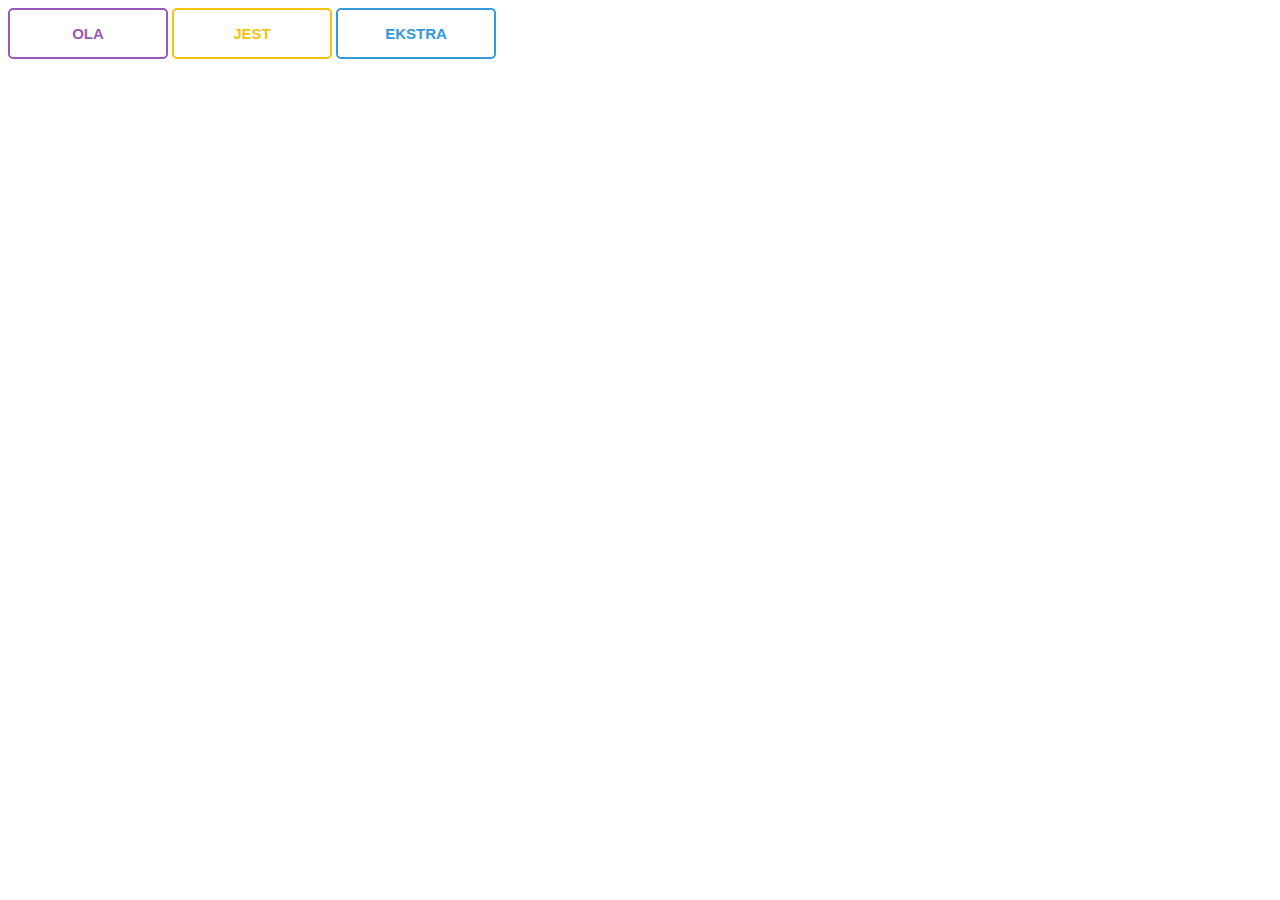
<file: Animated buttons/index.html>
<!DOCTYPE html>
	<html lang="en">
		<head>
			<link rel="stylesheet" type="text/css" href="style.css">
			<meta charset="UTF=8">
			<title></title>
		</head>
		<body>
			<button class="btn-purple">OLA</button>
			<button class="btn-yellow">JEST</button>
			<button class="btn-blue">EKSTRA</buton>
		</body>
	</html>
</file>
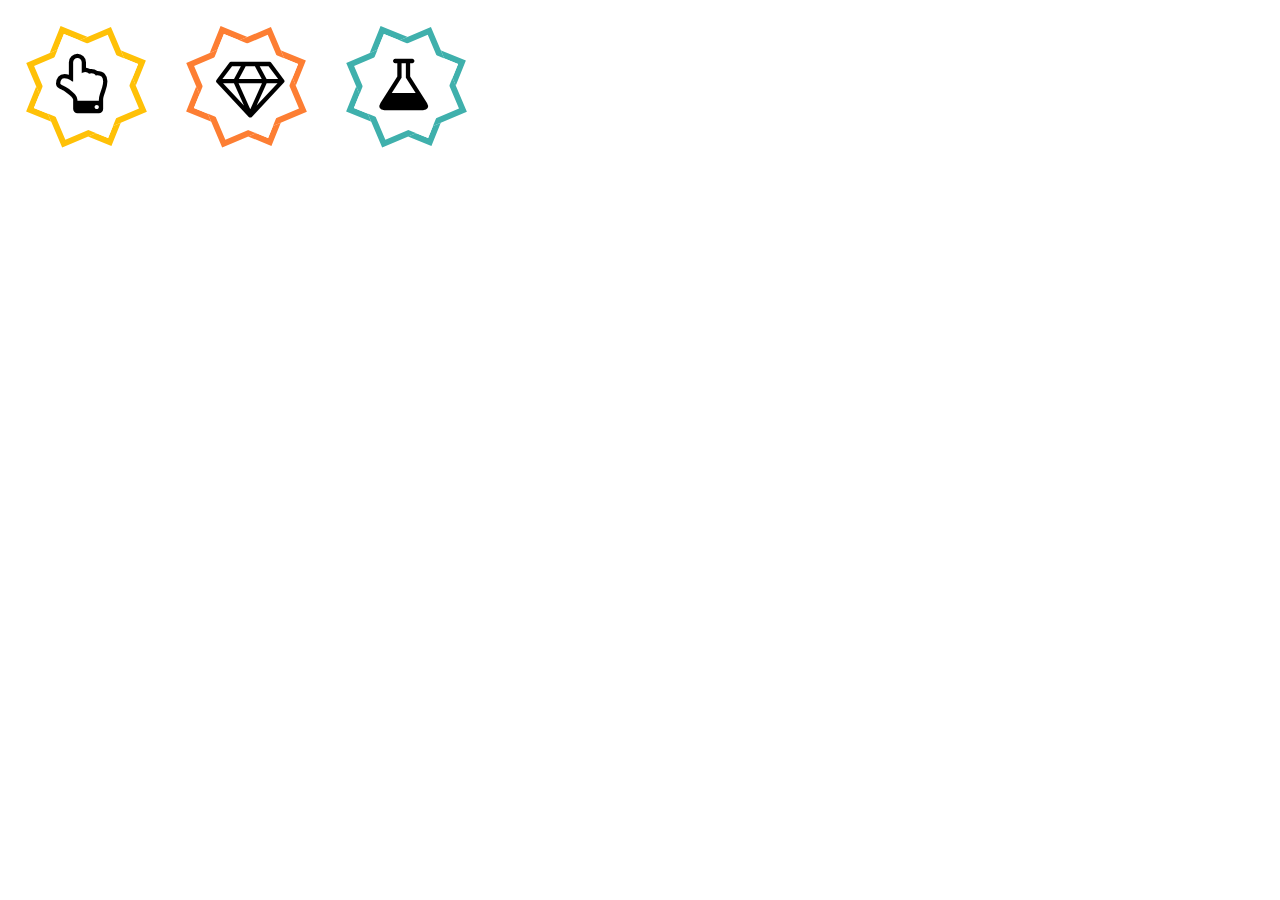
<file: Hover/index.html>
<!DOCTYPE html>
<html lang="en">
	<head>
		<link rel="stylesheet" href="https://cdnjs.cloudflare.com/ajax/libs/font-awesome/4.7.0/css/font-awesome.min.css">
		<link rel="stylesheet" type="text/css" href="style.css">
		<meta charset="UTF-8">
		
		<title></title>
	</head>
	<body>
		<div class="star8 gold">
			<i class="fa fa-hand-o-up"></i>
		</div>
		<div class="star8 orange">
			<i class="fa fa-diamond"></i>
		</div>
		<div class="star8 blue">
			<i class="fa fa-flask"></i>
		</div>
	</body>
</html>
</file>
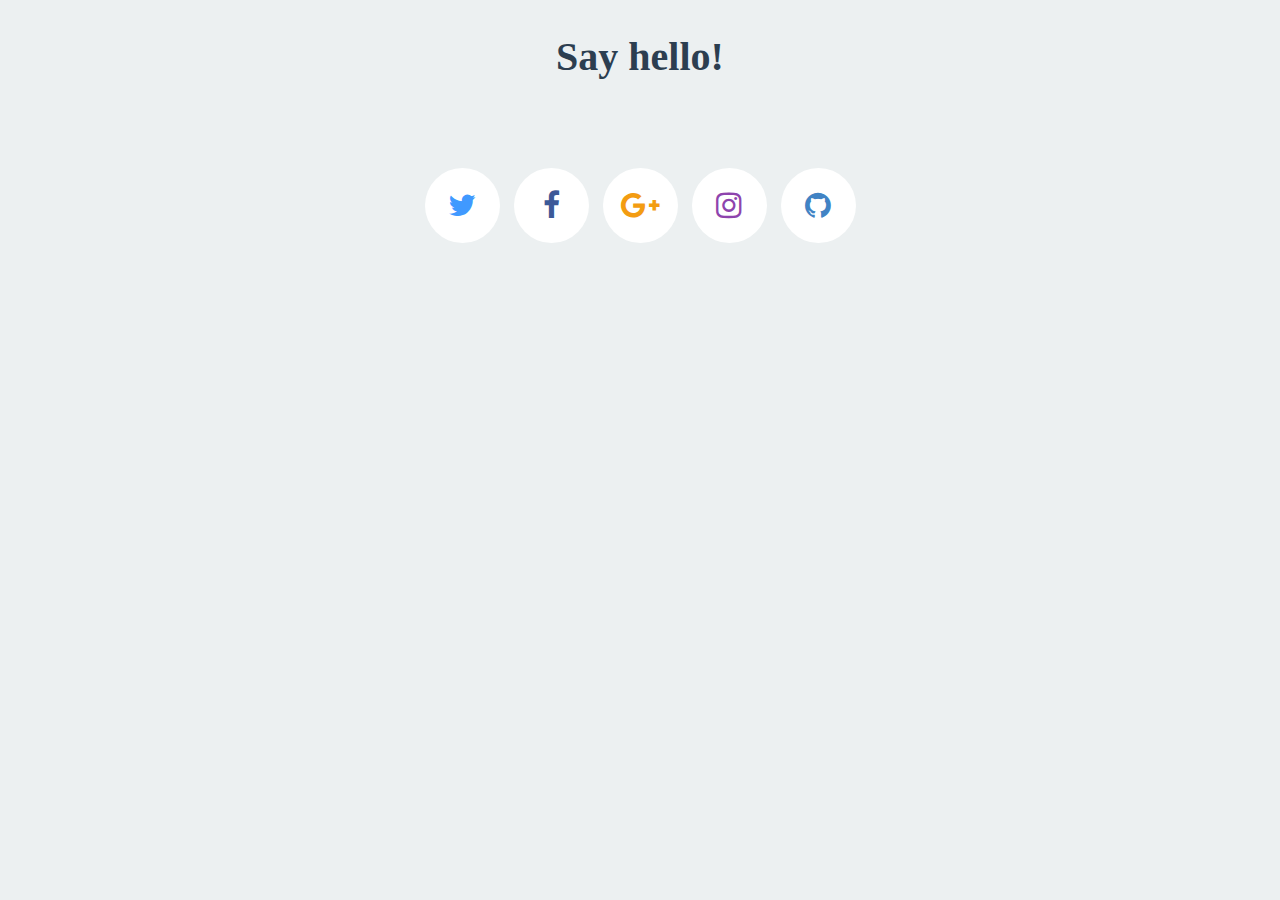
<file: Social media panel/index.html>
<!DOCTYPE html>
<html lang="en">
	<head>
		<link rel="stylesheet"href="https://maxcdn.bootstrapcdn.com/font-awesome/4.5.0/css/font-awesome.min.css">
		<link rel="stylesheet" type="text/css" href="style.css">
		<meta charset="UTF-8">
		<title></title>
	</head>
	<body>
		<h2>Say hello!</h2>
		<section class="social">
			<button class="icon-btn twitter">
				<i class="fa fa-twitter"></i>
			</button>
			<button class="icon-btn facebook">
				<i class="fa fa-facebook"></i>
			</button>
			<button class="icon-btn google">
				<i class="fa fa-google-plus"></i>
			</button>
			<button class="icon-btn instagram">
				<i class="fa fa-instagram"></i>
			</button>
			<button class="icon-btn github">
				<i class="fa fa-github"></i>
			</button>
		</section>
	</body>
</html>
</file>
<file: Animated buttons/style.css>
[class^="btn-"] {
	display: inline-block;
	margin: 4px 2 px;
	padding: 15px 30px;
	min-width: 160px;
	border-radius: 5px;
	cursor: pointer;
	transition: 0.4s;
	font-weight: bold;
	font-size: 15px;
}

.btn-purple {
	background-color: inherit;
	border: 2px solid;
	color: #9b59b6;
	border-color: #9b59b6;
	background-image: linear-gradient(90deg, #9b59b6 50%, transparent 50%);
	background-position: 100% 0;
	background-size: 300%;
}

.btn-yellow {
	background-color: inherit;
	border: 2px solid;
	color: #f1c40f;
	border-color: #f1c40f;
	background-image: linear-gradient(45deg, #f1c40f 50%, transparent 50%);
	background-position: 100% 0;
	background-size: 300%;
}

.btn-blue {
	background-color: inherit;
	border: 2px solid;
	color: #3498db;
	border-color: #3498db;
	background-image: linear-gradient(135deg, #3498db 50%, transparent 50%);
	background-position: 100% 0;
	background-size: 300%;
}

[class^="btn-"]:hover {
	background-position: 0 100%;
	color: white;
}
</file>
<file: Hover/style.css>
.star8 {
	display: inline-block;
	margin: 2em;
	transform: rotate(22deg);
	transition: background linear .3s;
}

.star8::before {
	background-color: white;
	content: "";
	position: absolute;
	top: -5px;
	left: -5px;
	transform: rotate(45deg);
}

.star8, .star8::before, .fa {
	width: 80px;
	height: 80px;
}

.gold, .gold::before {
	border: 6px solid #ffc107;
}

.orange, .orange::before {
	border: 6px solid #fd7e33;
}

.blue, .blue::before {
	border: 6px solid #3fb0ac;
}

.fa {
	margin: 0;
	position: absolute;
	background-color: white;
	font-size: 60px;
}
	
.fa::before {
	transform: rotate(-22deg);
	position: absolute;
	margin: 10px;
}
	
.gold:hover::before, .gold:hover, .gold:hover .fa {
	background-color: #ffc107;
	transition: ease-in-out .3s;
	color: white;
}

.orange:hover::before, .orange:hover, .orange:hover .fa {
	background-color: #fd7e33;
	transition: ease-in-out .3s;
	color: white;
}

.blue:hover::before, .blue:hover, .blue:hover .fa {
	background-color: #3fb0ac;
	transition: ease-in-out .3s;
	color: white;
}
</file>
<file: Social media panel/style.css>
body {
	background-color: #ecf0f1;
}

h2 {
	color: #2c3e50;
	font-size: 40px;
	text-align: center;
}

.social {
	margin: 0 auto;
	width: 500px;
	text-align: center;
	padding: 50px;
}

.icon-btn {
	height: 75px;
	width: 75px;
	border: 0;
	background-color: white;
	border-radius: 50%;
	margin: 5px;
	cursor: pointer;
	font-size: 30px;
}

.fa-twitter {
	color: #4099FF;
}

.fa-facebook {
	color: #3B5998;
}

.fa-google-plus {
	color: #f39c12;
}

.fa-instagram {
	color: #8e44ad;
}

.fa-github {
	color: #4183C4;
}

.icon-btn:hover {
	transform: scale(1.10);
	transition-duration: 0.5s; 
}

.twitter:hover {
	background-color: #4099FF;
}

.twitter:hover .fa-twitter {
	color: #FFF;
}

.facebook:hover {
	background-color: #3B5998;
}

.facebook:hover .fa-facebook {
	color: #FFF;
}

.google:hover {
	background-color: #f39c12;
}

.google:hover  .fa-google-plus {
	color: #FFF;
}

.instagram:hover {
	background-color: #8e44ad;
}

.instagram:hover .fa-instagram {
	color: #FFF;
}

.github:hover {
	background-color: #4183C4;
}

.github:hover .fa-github {
	color: #FFF;
}
</file>
